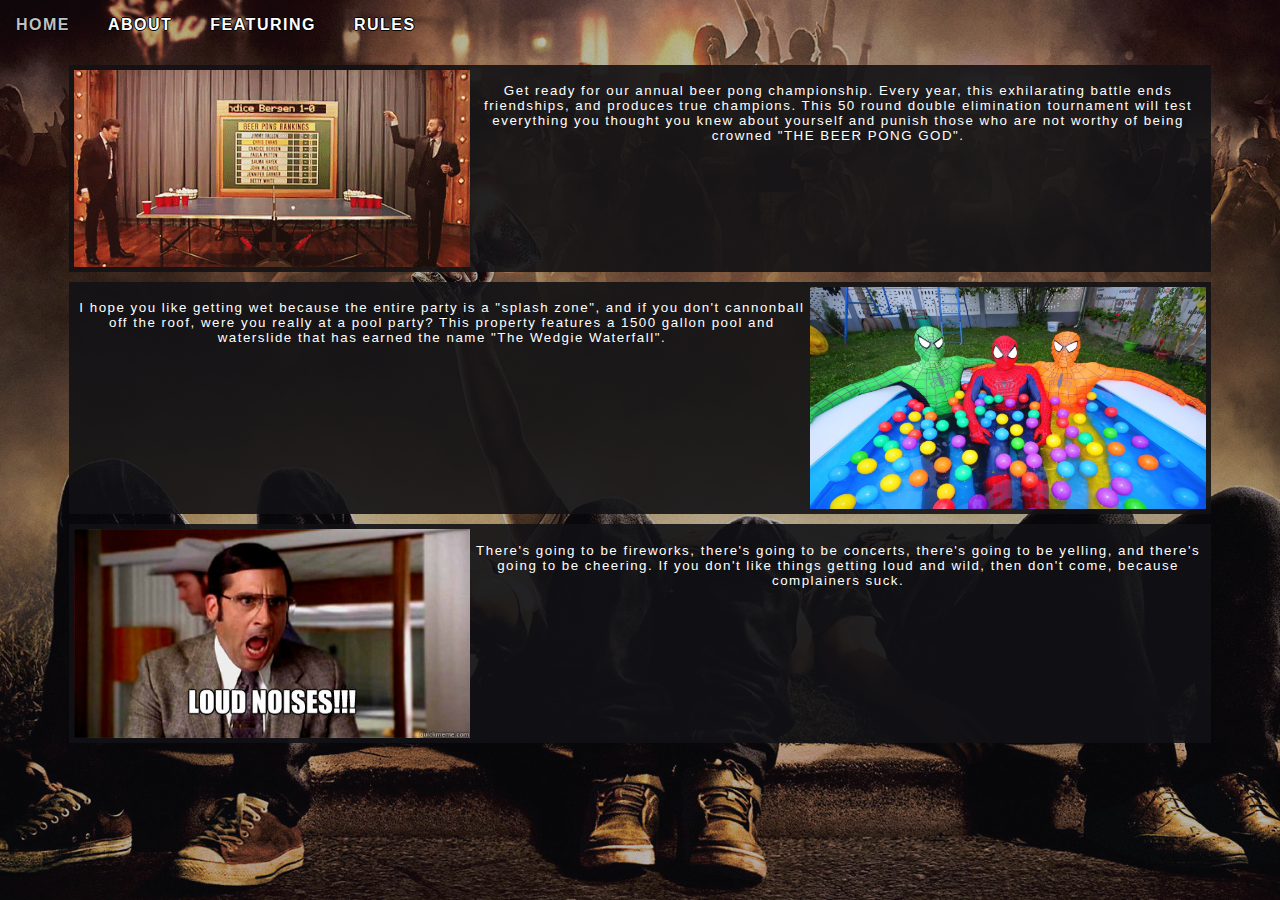
<file: about.html>
<!DOCTYPE HTML>

<html lang="en">

<head>
	<title> PROJECT Z - About </title>
	<link rel="icon" href="assets/Z-logo.png">
	<meta charset="utf-8" />
	<meta name="viewport" content="width=device-width, initial-scale=1" />
	<link rel="stylesheet" href="style.css" />
</head>

<body>
	<section id="banner">
		<div id="wrapper">
			<nav>
				<ul>
					<a href="index.html"><li> Home </li></a>
					<a href="about.html"><li> About </li></a>
					<a href="featuring.html"><li> Featuring </li></a>
					<a href="rules.html"><li> Rules </li></a>
				</ul>
			</nav>
			
			<div class="about-content">
				<!-- gif from: https://lovelace-media.imgix.net/uploads/491/beba5d50-d48d-0132-bfba-0a13eebe068d.gif?w=740&h=367&fit=max&auto=format -->
				<div class="content-item">
					<img src="assets/pong.gif" alt="" />
					<p> Get ready for our annual beer pong championship. Every year, this exhilarating battle ends friendships, and produces true champions. This 50 round double elimination tournament will test everything you thought you knew about yourself and punish those who are not worthy of being crowned "THE BEER PONG GOD".</p>
				</div>
				<br>
				<!-- https://i.ytimg.com/vi/J-ej4M2nrD0/maxresdefault.jpg -->
				<div class="content-item">
					<p> I hope you like getting wet because the entire party is a "splash zone", and if you don't cannonball off the roof, were you really at a pool party? This property features a 1500 gallon pool and waterslide that has earned the name "The Wedgie Waterfall". </p>
					<img src="assets/poolparty.jpeg" alt="" />
				</div>
				<br>
				<!-- image from: http://s2.quickmeme.com/img/06/061400fc4ac4c3854159ccf6bbc8c06fe8a82aaca28316998317dc7ac87e930b.jpg -->
				<div class="content-item">
					<img src="assets/brick.jpeg" alt="" />
					<p> There's going to be fireworks, there's going to be concerts, there's going to be yelling, and there's going to be cheering. If you don't like things getting loud and wild, then don't come, because complainers suck. </p>
				</div>

			</div>
		</div>
	</section>
</body>

</html>
</file>
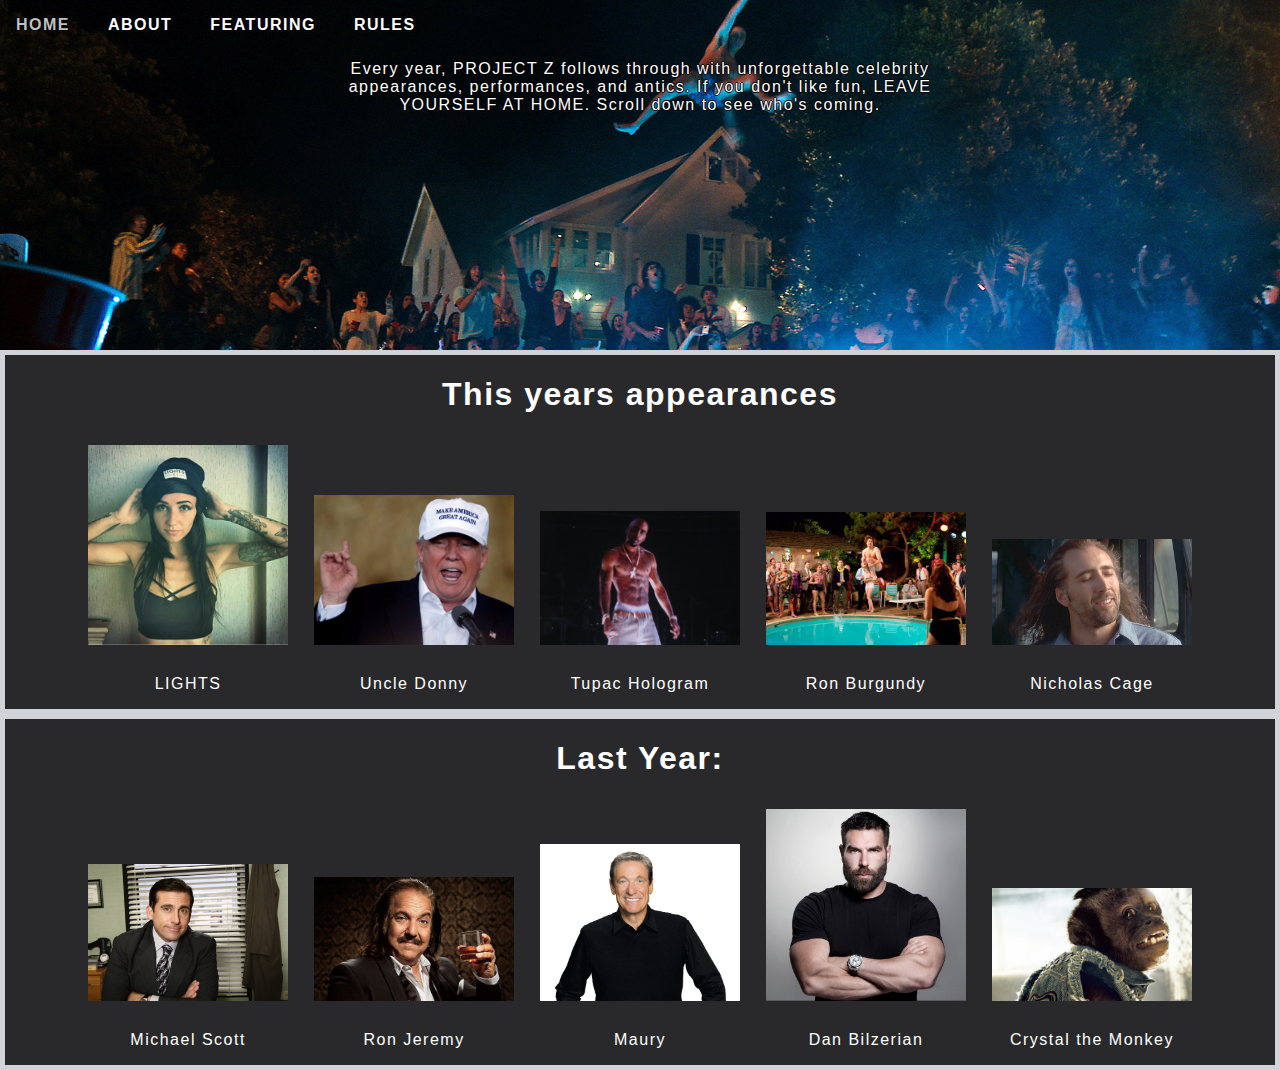
<file: featuring.html>
<!DOCTYPE HTML>

<html lang="en">

<head>
	<title> PROJECT Z - Featuring </title>
	<link rel="icon" href="assets/Z-logo.png">
	<meta charset="utf-8" />
	<meta name="viewport" content="width=device-width, initial-scale=1" />
	<link rel="stylesheet" href="style.css" />
</head>

<body>
	<section id="top-banner">
			<nav>
				<ul>
					<a href="index.html"><li> Home </li></a>
					<a href="about.html"><li> About </li></a>
					<a href="featuring.html"><li> Featuring </li></a>
					<a href="rules.html"><li> Rules </li></a>
				</ul>
			</nav>

			<div class="article">
				Every year, PROJECT Z follows through with unforgettable celebrity appearances, performances, and antics. If you don't like fun, LEAVE YOURSELF AT HOME. Scroll down to see who's coming.
			</div>
	</section>
	<div id='main'>
		<div class="group">
			<h1>This years appearances</h1>
			<div class="thumbnail">
				<!-- image from: https://68.media.tumblr.com/e7b8cea3f13a607b1e2b19a57d6dedd3/tumblr_og01ieWSqa1uhjgako1_500.png -->
				<img src="assets/lights.png" alt="" />
				<p> LIGHTS </p>
			</div>
			<div class="thumbnail">
				<!-- image from: http://static4.businessinsider.com/image/57d0513d09d29323008b668b-480/republican-nominee-donald-trump-speaks-at.jpg -->
				<img src="assets/uncle-donny.jpg" alt="" />
				<p> Uncle Donny </p>
			</div>
			<div class="thumbnail">
				<!-- image from: http://loudwire.com/files/2012/04/Tupac-Hologram.jpg -->
				<img src="assets/tupac-holo.jpg" alt="" />
				<p> Tupac Hologram </p>
			</div>
			<div class="thumbnail">
				<!-- image from: http://digitalspyuk.cdnds.net/13/06/980x653/gallery_movies-anchorman-09.jpg -->
				<img src="assets/ron.jpg" alt="" />
				<p> Ron Burgundy </p>
			</div>
			<div class="thumbnail">
				<!-- image from: https://s.aolcdn.com/hss/storage/midas/627f1d890718ff2c58318a280145a153/203216448/nicholas-cage-con-air.jpg -->
				<img src="assets/nick.jpg" alt="" />
				<p> Nicholas Cage </p>
			</div>
		</div>
	    <div class="group"> 
		    <h1> Last Year: </h1>
		    <div class="thumbnail">
				<!-- image from: https://68.media.tumblr.com/e7b8cea3f13a607b1e2b19a57d6dedd3/tumblr_og01ieWSqa1uhjgako1_500.png -->
				<img src="assets/michael-scott.jpg" alt="" />
				<p> Michael Scott </p>
			</div>
			<div class="thumbnail">
				<!-- image from: https://cstpdx.com/sites/clinton/files/ron-jeremy-482x298.jpg -->
				<img src="assets/ron-jeremy.jpeg" alt="" />
				<p> Ron Jeremy </p>
			</div>
			<div class="thumbnail">
				<!-- image from: http://www.adweek.com/prnewser/files/2014/02/278064860-30070923.jpg -->
				<img src="assets/maury.jpeg" alt="" />
				<p> Maury </p>
			</div>
			<div class="thumbnail">
				<!-- image from: https://pbs.twimg.com/profile_images/526334387688710145/zXycT5FL.jpeg -->
				<img src="assets/bilzerian.jpeg" alt="" />
				<p> Dan Bilzerian </p>
			</div>
			<div class="thumbnail">
				<!-- image from: https://s.aolcdn.com/hss/storage/midas/627f1d890718ff2c58318a280145a153/203216448/nicholas-cage-con-air.jpg -->
				<img src="assets/monkey.jpeg" alt="" />
				<p> Crystal the Monkey </p>
			</div>
	    </div>
	</div>
</body>

</html>
</file>
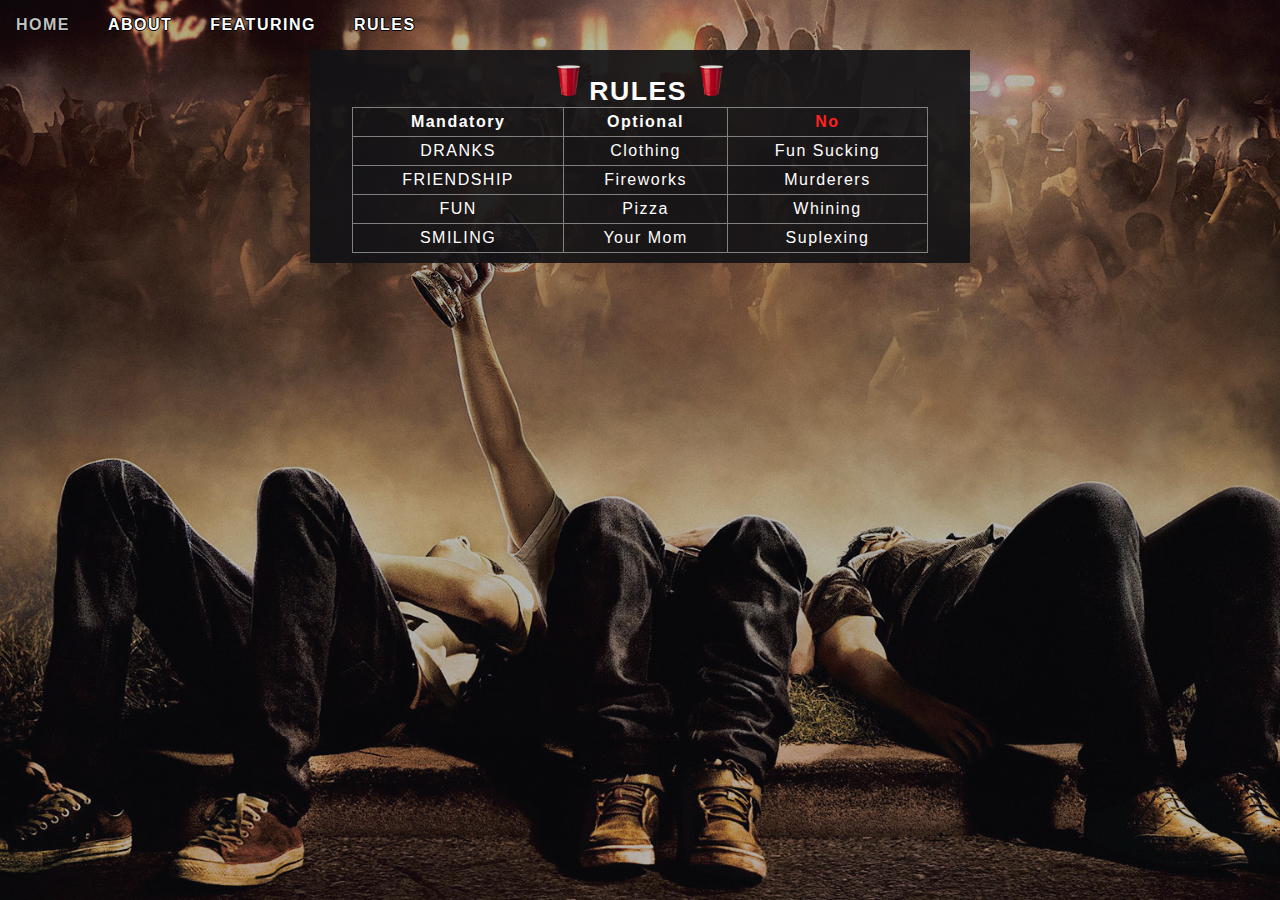
<file: rules.html>
<!DOCTYPE HTML>

<html lang="en">

<head>
	<title> PROJECT Z - Rules </title>
	<link rel="icon" href="assets/Z-logo.png">
	<meta charset="utf-8" />
	<meta name="viewport" content="width=device-width, initial-scale=1" />
	<link rel="stylesheet" href="style.css" />
</head>

<body>
	<section id="banner">
		<div id="wrapper">
			<nav>
				<ul>
					<a href="index.html"><li> Home </li></a>
					<a href="about.html"><li> About </li></a>
					<a href="featuring.html"><li> Featuring </li></a>
					<a href="rules.html"><li> Rules </li></a>
				</ul>
			</nav>

			<div class="content">
				<!-- image from: http://www.clipartkid.com/images/550/red-solo-cup-jpg-FgcWVt-clipart.jpg -->
				<img class="small-img" src="assets/solocup.png" alt="" />
				<h1> RULES </h1>
				<img class="small-img" src="assets/solocup.png" alt="" />
				<table>
					<tr>
						<th> Mandatory </th>
						<th> Optional </th>
						<th id="No"> No </th>
					</tr>
					<tr class="has-no-border">
						<td> DRANKS </td>
						<td> Clothing </td>
						<td> Fun Sucking </td>
					</tr>
					<tr class="has-no-border">
						<td> FRIENDSHIP </td>
						<td> Fireworks </td>
						<td> Murderers </td>
					</tr>
					<tr class="has-no-border">
						<td class="thisss"> FUN </td>
						<td> Pizza </td>
						<td> Whining </td>
					</tr>
					<tr>
						<td> SMILING </td>
						<td> Your Mom </td>
						<td> Suplexing </td>
					</tr>
				</table>
			</div>
		</div>
	</section>
</body>

</html>
</file>
<file: style.css>
body{
	padding: 0;
	margin: 0;
	font-family: "Arial", Helvetica, sans-serif;
	letter-spacing: 1.5px;
	background: #d2d2d9);
}

nav {
	color: white;
	text-shadow: -1px 0 black, 0 1px black, 1px 0 black, 0 -1px black;
}

nav ul {
	overflow: hidden;
	padding: 0;
	text-align: left;
	margin: 0;
	font-weight: bold;
}

nav ul li {
	display: inline-block;
	padding: 1em;
}

nav ul li:hover {
	color: #c1c1c1;
}

a {
	text-decoration: none;
	text-transform: uppercase;
	color: inherit;
}

#banner {
	background-attachment: fixed;
	/* Image from: https://i.ytimg.com/vi/F_JC8b7BYgQ/maxresdefault.jpg*/
	background-image: url("assets/main-background.jpeg");
	background-position: center center;
	background-size: cover;
	min-height: 100vh;
	position: relative;
	text-align: center;
	z-index: 1;
}

#wrapper {
	background: rgba(23, 24, 32, 0.3);
	content: '';
	height: 100%;
	left: 0;
	position: absolute;
	width: 100%;
}

.image img{
	position: absolute;
	margin: auto;
	top: 0; left: 0; bottom: 0; right: 0;
	z-index: 2;
	width: 500px;
}

.content {
	position: relative;
	background-color: rgba(18, 18, 21, 0.90);
	color: white;
	width: 640px;
	max-width: 90%;
	margin: auto;
	font-size: smaller;
	padding: 10px;
}

.article {
	position: relative;
	color: white;
	width: 640px;
	max-width: 90%;
	margin: auto;
	padding: 10px;
	text-shadow: -1px 0 black, 0 1px black, 1px 0 black, 0 -1px black;
}

table {
	width: 90%;
	margin: auto;
	overflow-y: hidden;
	border: 1px solid gray;
	border-collapse: collapse;
}

th, td {
		padding: 5px;
		font-size: larger;
		border: 1px solid gray;
}

#No {
	color: #ff2020;
}

.small-img {
	height: 3em;
}

.content h1 {
	display: inline;
}

#main .group{
	width: 100%;
	background: rgba(18,18,21,0.9);
	border: 5px solid #d2d2d9;
	box-sizing: border-box;
	text-align: center;
	color: white;
}

.thumbnail img {
	width: 200px;
	padding: 10px;
	margin: auto;
}

.thumbnail {
	display: inline-block;
}

.content-item {
	display: inline-flex;
	background-color: rgba(18, 18, 21, 0.90);
	margin: 5px;
	padding: 5px;
}

.content-item > img {
	width: 35%;
	height: auto;
}

.about-content {
	position: relative;
	color: white;
	width: 1200px;
	max-width: 90%;
	margin: auto;
	font-size: smaller;
	padding: 10px;
}

#top-banner {
	height: 350px;
	max-height: 40%;
	/* image from: http://cdn.collider.com/wp-content/uploads/project-x-image-25.jpg; */
	background-image: url("assets/top-banner.jpeg");
	background-position: center center;
	background-size: cover;
	text-align: center;
}

@media screen and (max-width: 641px) {
	.image img{
		width: 300px;
	}

	nav ul {
		font-size: smaller;
		text-align: center;
		margin-top: 10px;
	}

	nav ul li {
		padding: 7px;
	}

	table {
		font-size: smaller;
	}

	.content-item {
		display: inline-block;
	}

	#top-banner {
		height: 30%;
	}
}
</file>
